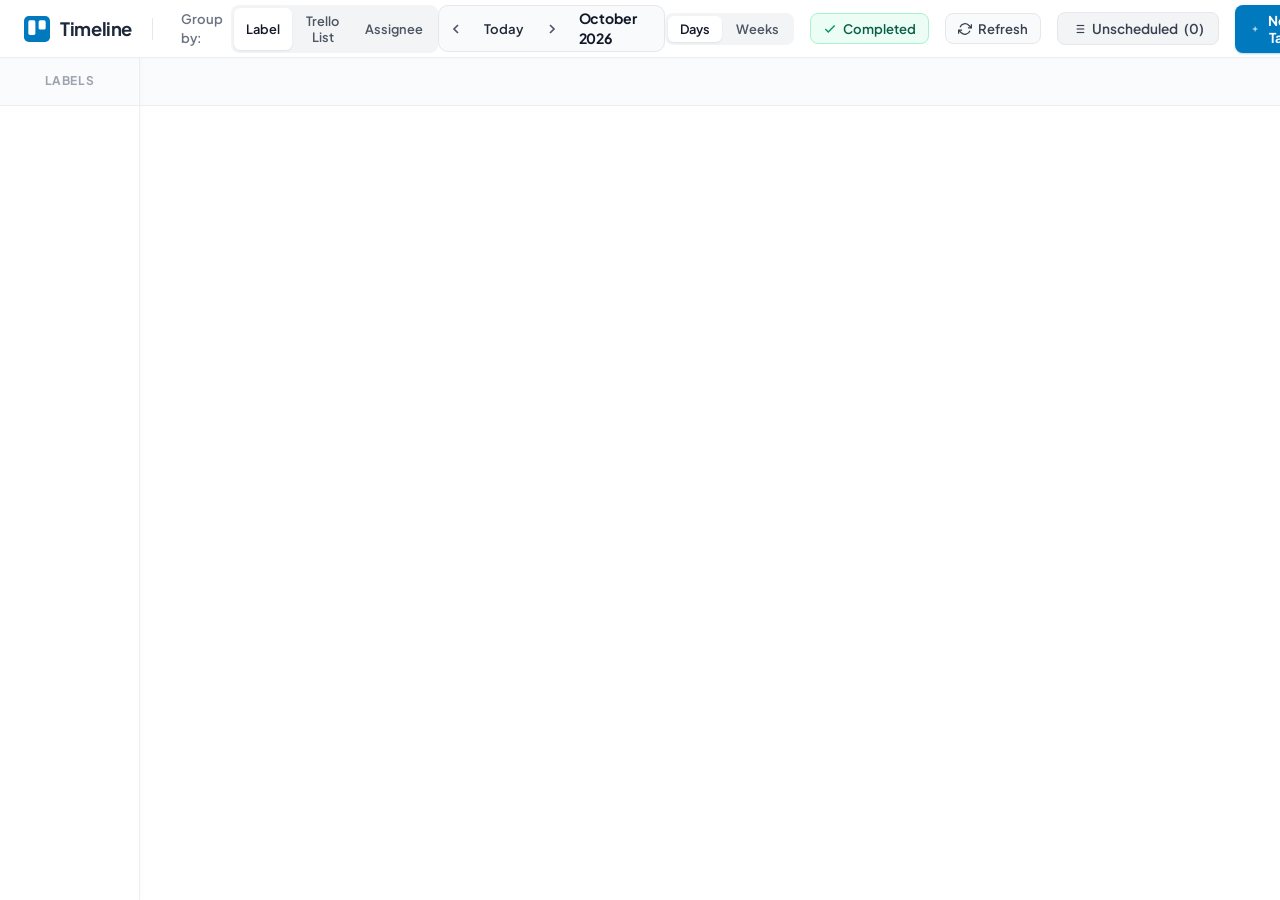
<file: index.html>
<!DOCTYPE html>
<html lang="en">
<head>
  <meta charset="UTF-8">
  <meta name="viewport" content="width=device-width, initial-scale=1.0">
  <meta name="robots" content="noindex, nofollow">
  <meta name="googlebot" content="noindex, nofollow">
  <meta http-equiv="Cache-Control" content="no-cache, no-store, must-revalidate">
  <meta http-equiv="Pragma" content="no-cache">
  <meta http-equiv="Expires" content="0">
  <title>Trello Timeline View</title>
  <link rel="icon" type="image/svg+xml" href="favicon.svg?v=2.1">
  <link rel="icon" type="image/png" sizes="32x32" href="favicon-32x32.png?v=2.1">
  <link rel="icon" type="image/png" sizes="16x16" href="favicon-16x16.png?v=2.1">
  <link rel="apple-touch-icon" sizes="180x180" href="apple-touch-icon.png?v=2.1">
  <link rel="shortcut icon" href="favicon.ico?v=2.1">
  <meta name="theme-color" content="#0079BF">
  <link rel="preconnect" href="https://fonts.googleapis.com">
  <link rel="preconnect" href="https://fonts.gstatic.com" crossorigin>
  <link href="https://fonts.googleapis.com/css2?family=Plus+Jakarta+Sans:wght@400;500;600;700;800&family=Inter:wght@400;500;600;700&display=swap" rel="stylesheet">
  <link rel="stylesheet" href="style.css?v=3.5">
</head>
<body>
  <div class="app-container">
    <!-- Top Navigation & Control Bar -->
    <header class="top-bar">
      <div class="top-left">
        <a href="./" class="brand" title="Trello Timeline">
          <svg class="trello-icon" viewBox="0 0 24 24" fill="currentColor">
            <rect width="24" height="24" rx="4.5" fill="#0079BF"/>
            <rect x="4" y="4" width="6.5" height="13.5" rx="1.5" fill="#FFFFFF"/>
            <rect x="13.5" y="4" width="6.5" height="8.5" rx="1.5" fill="#FFFFFF"/>
          </svg>
          <span class="brand-title">Timeline</span>
        </a>

        <div class="brand-divider"></div>

        <div class="group-toggle-wrap">
          <span class="control-label">Group by:</span>
          <div class="pill-group" id="groupByPills">
            <button class="pill-btn active" data-group="label">Label</button>
            <button class="pill-btn" data-group="list">Trello List</button>
            <button class="pill-btn" data-group="member">Assignee</button>
          </div>
        </div>
      </div>

      <div class="top-center">
        <div class="nav-date-controls">
          <button id="prevBtn" class="nav-btn" title="Previous period">
            <svg width="16" height="16" viewBox="0 0 24 24" fill="none" stroke="currentColor" stroke-width="2.5"><polyline points="15 18 9 12 15 6"></polyline></svg>
          </button>
          <button id="todayBtn" class="today-btn">Today</button>
          <button id="nextBtn" class="nav-btn" title="Next period">
            <svg width="16" height="16" viewBox="0 0 24 24" fill="none" stroke="currentColor" stroke-width="2.5"><polyline points="9 18 15 12 9 6"></polyline></svg>
          </button>
          <span id="currentDateRange" class="date-range-label">October 2026</span>
        </div>
      </div>

      <div class="top-right">
        <div class="zoom-controls">
          <button class="zoom-btn active" data-zoom="days">Days</button>
          <button class="zoom-btn" data-zoom="weeks">Weeks</button>
        </div>

        <button id="toggleCompletedBtn" class="toggle-completed-btn active" title="Completed tasks: VISIBLE (Click to hide)">
          <svg width="14" height="14" viewBox="0 0 24 24" fill="none" stroke="currentColor" stroke-width="2.5"><polyline points="20 6 9 17 4 12"></polyline></svg>
          <span class="btn-text">Completed</span>
        </button>

        <button id="refreshBtn" class="refresh-btn" title="Refresh timeline with latest changes & sync">
          <svg width="14" height="14" viewBox="0 0 24 24" fill="none" stroke="currentColor" stroke-width="2.2"><polyline points="23 4 23 10 17 10"></polyline><polyline points="1 20 1 14 7 14"></polyline><path d="M3.51 9a9 9 0 0 1 14.85-3.36L23 10M1 14l4.64 4.36A9 9 0 0 0 20.49 15"></path></svg>
          <span>Refresh</span>
        </button>

        <button id="toggleSidebarBtn" class="sidebar-toggle-btn" title="Toggle Labels Sidebar">
          <svg width="14" height="14" viewBox="0 0 24 24" fill="none" stroke="currentColor" stroke-width="2.2"><rect x="3" y="3" width="18" height="18" rx="2"/><line x1="9" y1="3" x2="9" y2="21"/></svg>
          <span class="btn-text">Labels</span>
        </button>

        <button id="openUnscheduledBtn" class="secondary-btn" title="View unscheduled tasks">
          <svg width="14" height="14" viewBox="0 0 24 24" fill="none" stroke="currentColor" stroke-width="2"><line x1="8" y1="6" x2="21" y2="6"></line><line x1="8" y1="12" x2="21" y2="12"></line><line x1="8" y1="18" x2="21" y2="18"></line><line x1="3" y1="6" x2="3.01" y2="6"></line><line x1="3" y1="12" x2="3.01" y2="12"></line><line x1="3" y1="18" x2="3.01" y2="18"></line></svg>
          <span class="btn-text-full">Unscheduled </span><span class="badge-count">(<span id="unscheduledCount">0</span>)</span>
        </button>

        <button id="addTaskBtn" class="primary-btn" title="Create a new task">
          <svg width="14" height="14" viewBox="0 0 24 24" fill="none" stroke="currentColor" stroke-width="2.5"><line x1="12" y1="5" x2="12" y2="19"></line><line x1="5" y1="12" x2="19" y2="12"></line></svg>
          <span class="btn-text-full">New Task</span><span class="btn-text-compact">Task</span>
        </button>

        <div class="sync-status" id="syncStatus" title="Trello API Connected">
          <span class="status-dot"></span>
          <span class="status-text">Connected</span>
        </div>
      </div>
    </header>

    <!-- Main Timeline Area -->
    <main class="timeline-wrapper" id="timelineWrapper">
      <!-- Left Column: Row Headers (Milestone, Lists / Members) -->
      <aside class="timeline-sidebar" id="timelineSidebar">
        <div class="sidebar-corner-cell">
          <span id="sidebarHeaderTitle">Labels</span>
        </div>
        <div class="sidebar-rows-container" id="sidebarRows">
          <!-- Dynamically populated rows -->
        </div>
      </aside>

      <!-- Right Area: Scrollable Timeline Grid -->
      <section class="timeline-grid-container" id="timelineScrollContainer">
        <!-- Date Header Row (Mon 5, Tue 6, Wed 7, Thu 8...) -->
        <div class="timeline-header-row" id="timelineHeaderRow">
          <!-- Dynamically rendered day column headers -->
        </div>

        <!-- The Canvas / SVG for Dependency Lines -->
        <svg class="dependency-svg-layer" id="dependencySvgLayer"></svg>

        <!-- Vertical "Today" Marker Line -->
        <div class="today-marker-line" id="todayMarkerLine"></div>

        <!-- Grid Body with Horizontal Rows and Vertical Day Columns -->
        <div class="timeline-grid-body" id="timelineGridBody">
          <!-- Dynamically rendered task rows and cells -->
        </div>
      </section>
    </main>

    <!-- Bottom Drawer: Unscheduled Trello Cards (Drag onto timeline) -->
    <div class="unscheduled-drawer" id="unscheduledDrawer">
      <div class="drawer-header">
        <div class="drawer-title">
          <svg width="16" height="16" viewBox="0 0 24 24" fill="none" stroke="currentColor" stroke-width="2"><circle cx="12" cy="12" r="10"></circle><polyline points="12 6 12 12 16 14"></polyline></svg>
          <h3>Unscheduled Cards</h3>
          <span class="drawer-subtitle">Cards without dates. Click any card to schedule for Today / This Week!</span>
        </div>
        <button id="closeDrawerBtn" class="close-btn">&times;</button>
      </div>
      <div class="drawer-cards-list" id="unscheduledCardsList">
        <!-- Cards loaded here -->
      </div>
    </div>

    <!-- Edit Task / Add Task Modal -->
    <div class="modal-overlay" id="taskModalOverlay">
      <div class="modal-content">
        <div class="modal-header">
          <h3 id="modalTitle">Edit Task Details</h3>
          <button id="closeModalBtn" class="close-btn">&times;</button>
        </div>
        <form id="taskForm" class="modal-form">
          <input type="hidden" id="editCardId">
          
          <div class="modal-body-layout" id="modalBodyLayout">
            <!-- Left Column: Task Details & Properties -->
            <div class="modal-body-left">
              <!-- Segmented Type Selector: Task vs Holiday / Leave -->
              <div class="entry-type-selector">
                <label class="entry-type-tab active" id="tabTypeTask">
                  <input type="radio" name="entryType" value="task" id="entryTypeTask" checked>
                  <span>📋 Task</span>
                </label>
                <label class="entry-type-tab" id="tabTypeHoliday">
                  <input type="radio" name="entryType" value="holiday" id="entryTypeHoliday">
                  <span>🌴 Public Holiday / Leave</span>
                </label>
              </div>

              <div class="form-group" id="taskNameGroup">
                <label for="taskName" id="taskNameLabel">Task Name</label>
                <input type="text" id="taskName" required placeholder="e.g. Website design">
              </div>

              <div class="form-group" id="taskDescGroup">
                <label for="taskDesc" id="taskDescLabel">Task Description</label>
                <textarea id="taskDesc" rows="3" placeholder="Add detailed notes, links, or description..."></textarea>
              </div>

              <div class="form-row">
                <div class="form-group">
                  <div class="label-with-action">
                    <label for="taskStartDate">Start Date <span class="date-format-tag">(DD-MM-YYYY)</span></label>
                    <button type="button" class="clear-field-link" id="clearStartDateBtn" title="Clear start date">Clear</button>
                  </div>
                  <input type="date" id="taskStartDate">
                </div>
                <div class="form-group">
                  <div class="label-with-action">
                    <label for="taskDueDate">Due Date <span class="date-format-tag">(DD-MM-YYYY)</span></label>
                    <button type="button" class="clear-field-link" id="clearDueDateBtn" title="Clear due date">Clear</button>
                  </div>
                  <input type="date" id="taskDueDate">
                </div>
              </div>

              <div class="form-row form-row-3" id="taskClassificationRow">
                <div class="form-group">
                  <label for="taskStatus" id="taskStatusLabel">Status</label>
                  <select id="taskStatus" class="select-dropdown">
                    <!-- Status lists populated here -->
                  </select>
                </div>
                <div class="form-group">
                  <label for="taskAssignee" id="taskRowLabel">Label</label>
                  <select id="taskAssignee" class="select-dropdown">
                    <!-- Labels populated here -->
                  </select>
                </div>
                <div class="form-group">
                  <label for="taskColor">Theme / Color</label>
                  <select id="taskColor" class="select-dropdown">
                    <option value="yellow">💛 Warm Yellow</option>
                    <option value="blue" selected>💙 Pastel Blue</option>
                    <option value="orange">🧡 Bright Orange</option>
                    <option value="purple">💜 Soft Purple</option>
                    <option value="green">💚 Mint Green</option>
                    <option value="sky">🩵 Sky Blue</option>
                    <option value="pink">🩷 Rose Pink</option>
                    <option value="lime">🍏 Fresh Lime</option>
                    <option value="milestone">🚩 Red (Milestone)</option>
                  </select>
                </div>
              </div>
            </div>

            <!-- Right Column: Checklist Section (Right side of popup) -->
            <div class="modal-body-right" id="modalChecklistSection">
              <div class="checklist-panel-header">
                <div class="checklist-panel-title">
                  <svg width="18" height="18" viewBox="0 0 24 24" fill="none" stroke="currentColor" stroke-width="2.2" stroke-linecap="round" stroke-linejoin="round">
                    <polyline points="9 11 12 14 22 4"></polyline>
                    <path d="M21 12v7a2 2 0 0 1-2 2H5a2 2 0 0 1-2-2V5a2 2 0 0 1 2-2h11"></path>
                  </svg>
                  <span id="checklistSectionHeading">Checklist</span>
                </div>
                <div class="checklist-counter-badge" id="checklistCounterBadge">0%</div>
              </div>

              <!-- Progress Bar -->
              <div class="checklist-progress-bar-container">
                <div class="checklist-progress-bar-fill" id="checklistProgressBarFill" style="width: 0%;"></div>
              </div>

              <!-- Checklist Items List -->
              <div class="checklist-items-list" id="checklistItemsList">
                <!-- Dynamically populated checklist items -->
              </div>

              <!-- Add Item Form -->
              <div class="checklist-add-form" id="checklistAddForm">
                <div class="checklist-add-input-row">
                  <input type="text" id="newCheckItemInput" placeholder="Add an item..." autocomplete="off">
                  <button type="button" id="addCheckItemBtn" class="checklist-add-btn">Add</button>
                </div>
              </div>
            </div>
          </div>

          <div class="modal-actions">
            <div class="modal-actions-left">
              <button type="button" id="completeTaskBtn" class="complete-btn" title="Mark card as completed on Trello and move to Task Completed (2026-2027)">
                <svg width="15" height="15" viewBox="0 0 24 24" fill="none" stroke="currentColor" stroke-width="2.5"><polyline points="20 6 9 17 4 12"></polyline></svg>
                <span>Task Completed</span>
              </button>
              <button type="button" id="unscheduleTaskBtn" class="unschedule-btn" title="Clear dates and remove task from timeline to Unscheduled drawer">
                <svg width="14" height="14" viewBox="0 0 24 24" fill="none" stroke="currentColor" stroke-width="2"><circle cx="12" cy="12" r="10"></circle><line x1="4.93" y1="4.93" x2="19.07" y2="19.07"></line></svg>
                <span>Unschedule</span>
              </button>
              <button type="button" id="archiveTaskBtn" class="archive-btn" title="Archive this card on Trello and remove from timeline">
                <svg width="14" height="14" viewBox="0 0 24 24" fill="none" stroke="currentColor" stroke-width="2"><polyline points="21 8 21 21 3 21 3 8"></polyline><rect x="1" y="3" width="22" height="5"></rect><line x1="10" y1="12" x2="14" y2="12"></line></svg>
                <span>Archive</span>
              </button>
              <button type="button" id="deleteHolidayBtn" class="archive-btn" style="display:none;" title="Delete this holiday from timeline and Trello">
                <svg width="14" height="14" viewBox="0 0 24 24" fill="none" stroke="currentColor" stroke-width="2"><polyline points="3 6 5 6 21 6"></polyline><path d="M19 6v14a2 2 0 0 1-2 2H7a2 2 0 0 1-2-2V6m3 0V4a2 2 0 0 1 2-2h4a2 2 0 0 1 2 2v2"></path></svg>
                <span>Delete Holiday</span>
              </button>
            </div>
            <div class="modal-actions-right">
              <button type="button" id="cancelModalBtn" class="secondary-btn">Cancel</button>
              <button type="submit" id="saveTaskBtn" class="primary-btn">Save & Sync to Trello</button>
            </div>
          </div>
        </form>
      </div>
    </div>
  </div>

  <script src="app.js?v=3.5"></script>
</body>
</html>
</file>
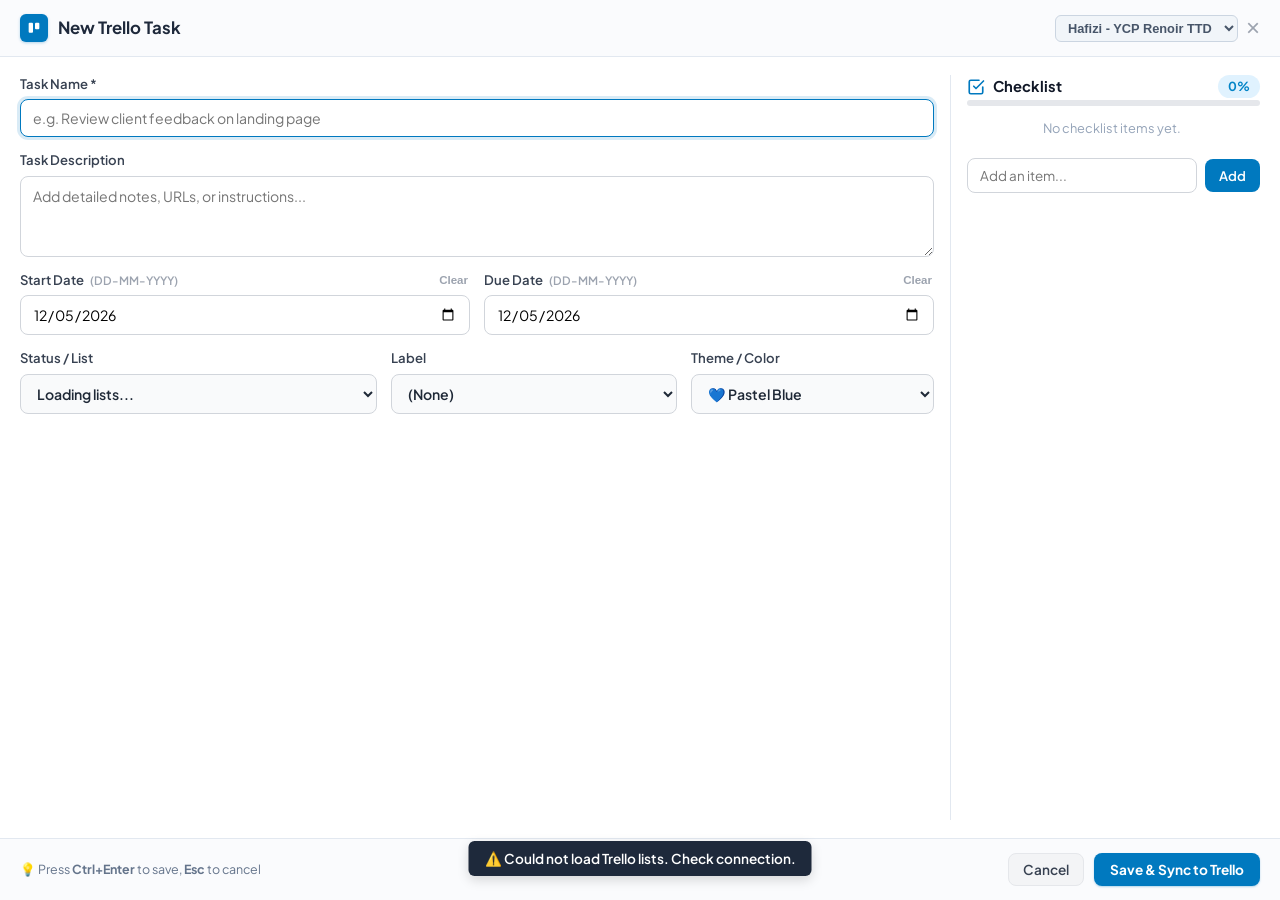
<file: quick_task.html>
<!DOCTYPE html>
<html lang="en">
<head>
  <meta charset="UTF-8">
  <meta name="viewport" content="width=device-width, initial-scale=1.0">
  <meta name="robots" content="noindex, nofollow">
  <meta name="googlebot" content="noindex, nofollow">
  <title>New Trello Task</title>
  <link rel="icon" type="image/svg+xml" href="favicon.svg?v=2.1">
  <link rel="preconnect" href="https://fonts.googleapis.com">
  <link rel="preconnect" href="https://fonts.gstatic.com" crossorigin>
  <link href="https://fonts.googleapis.com/css2?family=Plus+Jakarta+Sans:wght@400;500;600;700;800&family=Inter:wght@400;500;600;700&display=swap" rel="stylesheet">
  <link rel="stylesheet" href="style.css?v=3.1">
  <style>
    body {
      margin: 0;
      padding: 0;
      background: #F8FAFC;
      display: flex;
      flex-direction: column;
      height: 100vh;
      overflow: hidden;
      font-family: 'Plus Jakarta Sans', -apple-system, BlinkMacSystemFont, sans-serif;
    }

    .quick-popup-container {
      display: flex;
      flex-direction: column;
      height: 100%;
      background: #FFFFFF;
      box-sizing: border-box;
    }

    .quick-popup-header {
      padding: 14px 20px;
      border-bottom: 1px solid #E2E8F0;
      display: flex;
      align-items: center;
      justify-content: space-between;
      background: #FAFBFD;
      flex-shrink: 0;
    }

    .quick-popup-title-wrap {
      display: flex;
      align-items: center;
      gap: 10px;
    }

    .quick-popup-icon {
      width: 28px;
      height: 28px;
      background: #0079BF;
      border-radius: 6px;
      display: flex;
      align-items: center;
      justify-content: center;
      color: #FFFFFF;
      box-shadow: 0 1px 3px rgba(0, 121, 191, 0.3);
    }

    .quick-popup-title {
      font-size: 1.05rem;
      font-weight: 700;
      color: #1E293B;
      margin: 0;
    }

    .quick-board-select {
      font-size: 0.8rem;
      font-weight: 600;
      color: #475569;
      background: #F1F5F9;
      border: 1px solid #CBD5E1;
      border-radius: 6px;
      padding: 4px 8px;
      cursor: pointer;
      outline: none;
    }

    .quick-popup-body {
      flex: 1;
      overflow-y: auto;
      padding: 18px 20px;
      display: grid;
      grid-template-columns: 1fr 310px;
      gap: 16px;
      box-sizing: border-box;
    }

    .quick-left-col {
      display: flex;
      flex-direction: column;
      gap: 14px;
      min-width: 0;
    }

    .quick-right-col {
      display: flex;
      flex-direction: column;
      border-left: 1px solid #E2E8F0;
      padding-left: 16px;
      min-width: 0;
    }

    .quick-popup-footer {
      padding: 14px 20px;
      border-top: 1px solid #E2E8F0;
      background: #FAFBFD;
      display: flex;
      align-items: center;
      justify-content: space-between;
      flex-shrink: 0;
    }

    .quick-footer-hint {
      font-size: 0.78rem;
      color: #64748B;
      display: flex;
      align-items: center;
      gap: 6px;
    }

    .toast-msg {
      position: fixed;
      bottom: 24px;
      left: 50%;
      transform: translateX(-50%);
      background: #1E293B;
      color: #FFFFFF;
      padding: 8px 16px;
      border-radius: 6px;
      font-size: 0.85rem;
      font-weight: 600;
      display: none;
      z-index: 100;
      box-shadow: 0 4px 12px rgba(0, 0, 0, 0.15);
    }
  </style>
</head>
<body>
  <div class="quick-popup-container">
    <!-- Header -->
    <header class="quick-popup-header">
      <div class="quick-popup-title-wrap">
        <div class="quick-popup-icon">
          <svg width="16" height="16" viewBox="0 0 24 24" fill="currentColor">
            <rect width="24" height="24" rx="4" fill="#0079BF"/>
            <rect x="4" y="4" width="6.5" height="15" rx="1.5" fill="#FFFFFF"/>
            <rect x="13.5" y="4" width="6.5" height="10" rx="1.5" fill="#FFFFFF"/>
          </svg>
        </div>
        <h2 class="quick-popup-title">New Trello Task</h2>
      </div>

      <div style="display:flex; align-items:center; gap:8px;">
        <select id="boardSelect" class="quick-board-select" title="Target Trello Board">
          <option value="628595a5a6a64558821ec0dd" selected>Hafizi - YCP Renoir TTD</option>
        </select>
        <button id="closeBtn" class="close-btn" title="Close (Esc)">&times;</button>
      </div>
    </header>

    <!-- Form Content -->
    <form id="quickTaskForm" class="quick-popup-body">
      <!-- Left Column: Task Details -->
      <div class="quick-left-col">
        <div class="form-group">
          <label for="taskName">Task Name *</label>
          <input type="text" id="taskName" required placeholder="e.g. Review client feedback on landing page" autocomplete="off" autofocus>
        </div>

        <div class="form-group">
          <label for="taskDesc">Task Description</label>
          <textarea id="taskDesc" rows="3" placeholder="Add detailed notes, URLs, or instructions..."></textarea>
        </div>

        <div class="form-row">
          <div class="form-group">
            <div class="label-with-action">
              <label for="taskStartDate">Start Date <span class="date-format-tag">(DD-MM-YYYY)</span></label>
              <button type="button" class="clear-field-link" id="clearStartDateBtn">Clear</button>
            </div>
            <input type="date" id="taskStartDate">
          </div>
          <div class="form-group">
            <div class="label-with-action">
              <label for="taskDueDate">Due Date <span class="date-format-tag">(DD-MM-YYYY)</span></label>
              <button type="button" class="clear-field-link" id="clearDueDateBtn">Clear</button>
            </div>
            <input type="date" id="taskDueDate">
          </div>
        </div>

        <div class="form-row form-row-3">
          <div class="form-group">
            <label for="taskStatus">Status / List</label>
            <select id="taskStatus" class="select-dropdown">
              <option value="">Loading lists...</option>
            </select>
          </div>
          <div class="form-group">
            <label for="taskLabel">Label</label>
            <select id="taskLabel" class="select-dropdown">
              <option value="">(None)</option>
            </select>
          </div>
          <div class="form-group">
            <label for="taskColor">Theme / Color</label>
            <select id="taskColor" class="select-dropdown">
              <option value="yellow">💛 Warm Yellow</option>
              <option value="blue" selected>💙 Pastel Blue</option>
              <option value="orange">🧡 Bright Orange</option>
              <option value="purple">💜 Soft Purple</option>
              <option value="green">💚 Mint Green</option>
              <option value="sky">🩵 Sky Blue</option>
              <option value="pink">🩷 Rose Pink</option>
              <option value="lime">🍏 Fresh Lime</option>
              <option value="milestone">🚩 Milestone (Red)</option>
            </select>
          </div>
        </div>
      </div>

      <!-- Right Column: Checklist Section -->
      <div class="quick-right-col" id="checklistSection">
        <div class="checklist-panel-header">
          <div class="checklist-panel-title">
            <svg width="18" height="18" viewBox="0 0 24 24" fill="none" stroke="currentColor" stroke-width="2.2" stroke-linecap="round" stroke-linejoin="round">
              <polyline points="9 11 12 14 22 4"></polyline>
              <path d="M21 12v7a2 2 0 0 1-2 2H5a2 2 0 0 1-2-2V5a2 2 0 0 1 2-2h11"></path>
            </svg>
            <span>Checklist</span>
          </div>
          <div class="checklist-counter-badge" id="checklistCounterBadge">0%</div>
        </div>

        <!-- Progress Bar -->
        <div class="checklist-progress-bar-container">
          <div class="checklist-progress-bar-fill" id="checklistProgressBarFill" style="width: 0%;"></div>
        </div>

        <!-- Checklist Items List -->
        <div class="checklist-items-list" id="checklistItemsList" style="max-height: 250px; overflow-y: auto;">
          <!-- Dynamically populated checklist items -->
        </div>

        <!-- Add Item Form -->
        <div class="checklist-add-form" style="margin-top: 10px;">
          <div class="checklist-add-input-row">
            <input type="text" id="newCheckItemInput" placeholder="Add an item..." autocomplete="off">
            <button type="button" id="addCheckItemBtn" class="checklist-add-btn">Add</button>
          </div>
        </div>
      </div>
    </form>

    <!-- Footer Actions -->
    <footer class="quick-popup-footer">
      <div class="quick-footer-hint">
        <span>💡 Press <strong>Ctrl+Enter</strong> to save, <strong>Esc</strong> to cancel</span>
      </div>
      <div style="display:flex; gap:10px;">
        <button type="button" id="cancelBtn" class="secondary-btn">Cancel</button>
        <button type="button" id="saveBtn" class="primary-btn">Save & Sync to Trello</button>
      </div>
    </footer>
  </div>

  <div id="toastMsg" class="toast-msg"></div>

  <script>
    const API_KEY = "dbbc85674e84318b89cb9355c2b7f4d7";
    const TOKEN = "ATTA9fb2ac93bd4613434ec9ac642c4312aa108679da01dd61376eb277184388290d4F7EB0AC";
    const DEFAULT_BOARD_ID = "628595a5a6a64558821ec0dd";

    let currentBoardId = DEFAULT_BOARD_ID;
    let boardLists = [];
    let boardLabels = [];
    let checklistItems = [];

    // Helper Date Formatter (YYYY-MM-DD for input[type="date"])
    function formatInputDate(d) {
      const year = d.getFullYear();
      const month = String(d.getMonth() + 1).padStart(2, "0");
      const day = String(d.getDate()).padStart(2, "0");
      return `${year}-${month}-${day}`;
    }

    function showToast(text, duration = 2500) {
      const t = document.getElementById("toastMsg");
      t.textContent = text;
      t.style.display = "block";
      setTimeout(() => { t.style.display = "none"; }, duration);
    }

    // Parse URL params for pre-filled data
    function parseInitialData() {
      const params = new URLSearchParams(window.location.search);
      const rawData = params.get("data");
      let title = params.get("title") || "";
      let desc = params.get("desc") || "";

      if (rawData) {
        try {
          const parsed = JSON.parse(rawData);
          if (parsed.title) title = parsed.title;
          if (parsed.desc) desc = parsed.desc;
        } catch (e) {
          title = rawData;
        }
      }

      const taskNameInput = document.getElementById("taskName");
      const taskDescInput = document.getElementById("taskDesc");

      if (title) taskNameInput.value = title;
      if (desc) taskDescInput.value = desc;

      const today = new Date();
      document.getElementById("taskStartDate").value = formatInputDate(today);
      document.getElementById("taskDueDate").value = formatInputDate(today);

      setTimeout(() => {
        taskNameInput.focus();
        if (taskNameInput.value) {
          taskNameInput.setSelectionRange(taskNameInput.value.length, taskNameInput.value.length);
        }
      }, 100);

      // Double safety fallback: If title was empty from URL, check clipboard
      if (!title) {
        try {
          if (navigator.clipboard && navigator.clipboard.readText) {
            navigator.clipboard.readText().then(clipText => {
              if (clipText && clipText.trim() && !taskNameInput.value) {
                const lines = clipText.trim().split("\n").map(l => l.trim()).filter(Boolean);
                if (lines.length === 1) {
                  taskNameInput.value = lines[0];
                } else if (lines.length > 1) {
                  taskNameInput.value = lines[0];
                  if (!taskDescInput.value) {
                    taskDescInput.value = lines.slice(1).join("\n");
                  }
                }
                taskNameInput.setSelectionRange(taskNameInput.value.length, taskNameInput.value.length);
              }
            }).catch(() => {});
          }
        } catch (e) {}
      }
    }

    // Load Board Lists & Labels from Trello API
    async function loadBoardMetadata(boardId) {
      try {
        const [listsRes, labelsRes] = await Promise.all([
          fetch(`https://api.trello.com/1/boards/${boardId}/lists?key=${API_KEY}&token=${TOKEN}`),
          fetch(`https://api.trello.com/1/boards/${boardId}/labels?key=${API_KEY}&token=${TOKEN}`)
        ]);

        boardLists = await listsRes.json();
        boardLabels = await labelsRes.json();

        // Populate Status / List dropdown
        const statusSelect = document.getElementById("taskStatus");
        statusSelect.innerHTML = "";
        
        let incomingOptionIndex = 0;
        boardLists.forEach((l, idx) => {
          const opt = document.createElement("option");
          opt.value = l.id;
          opt.textContent = l.name;
          if (l.name.toLowerCase().includes("incoming")) {
            incomingOptionIndex = idx;
          }
          statusSelect.appendChild(opt);
        });

        if (boardLists.length > 0) {
          statusSelect.selectedIndex = incomingOptionIndex;
        }

        // Populate Label dropdown
        const labelSelect = document.getElementById("taskLabel");
        labelSelect.innerHTML = `<option value="">(None)</option>`;
        boardLabels.forEach(lbl => {
          if (lbl.name) {
            const opt = document.createElement("option");
            opt.value = lbl.id;
            opt.textContent = `${lbl.name} (${lbl.color || 'gray'})`;
            labelSelect.appendChild(opt);
          }
        });
      } catch (err) {
        console.error("Failed to load Trello board metadata:", err);
        showToast("⚠️ Could not load Trello lists. Check connection.");
      }
    }

    // Checklist Rendering
    function renderChecklist() {
      const listEl = document.getElementById("checklistItemsList");
      const badgeEl = document.getElementById("checklistCounterBadge");
      const fillEl = document.getElementById("checklistProgressBarFill");

      listEl.innerHTML = "";

      const total = checklistItems.length;
      const completed = checklistItems.filter(i => i.isDone).length;
      const percent = total > 0 ? Math.round((completed / total) * 100) : 0;

      badgeEl.textContent = `${percent}%`;
      fillEl.style.width = `${percent}%`;
      if (percent === 100 && total > 0) {
        fillEl.classList.add("is-all-done");
      } else {
        fillEl.classList.remove("is-all-done");
      }

      if (total === 0) {
        listEl.innerHTML = `<div style="color:#94A3B8; font-size:0.8rem; padding:10px 0; text-align:center;">No checklist items yet.</div>`;
        return;
      }

      checklistItems.forEach((item, index) => {
        const itemRow = document.createElement("div");
        itemRow.className = `checklist-item ${item.isDone ? 'is-done' : ''}`;
        itemRow.innerHTML = `
          <input type="checkbox" class="checklist-item-checkbox" ${item.isDone ? 'checked' : ''} data-index="${index}">
          <span class="checklist-item-name">${item.name}</span>
          <button type="button" class="checklist-item-delete-btn" data-index="${index}" title="Delete item">
            <svg width="13" height="13" viewBox="0 0 24 24" fill="none" stroke="currentColor" stroke-width="2"><polyline points="3 6 5 6 21 6"></polyline><path d="M19 6v14a2 2 0 0 1-2 2H7a2 2 0 0 1-2-2V6m3 0V4a2 2 0 0 1 2-2h4a2 2 0 0 1 2 2v2"></path></svg>
          </button>
        `;
        listEl.appendChild(itemRow);
      });
    }

    function addCheckItem() {
      const input = document.getElementById("newCheckItemInput");
      const val = input.value.trim();
      if (!val) return;
      checklistItems.push({ name: val, isDone: false });
      input.value = "";
      renderChecklist();
      input.focus();
    }

    // Save & Sync Card to Trello
    async function handleSaveTask() {
      const name = document.getElementById("taskName").value.trim();
      if (!name) {
        showToast("⚠️ Please enter a task name");
        document.getElementById("taskName").focus();
        return;
      }

      const desc = document.getElementById("taskDesc").value.trim();
      const listId = document.getElementById("taskStatus").value;
      const labelId = document.getElementById("taskLabel").value;
      const startDate = document.getElementById("taskStartDate").value;
      const dueDate = document.getElementById("taskDueDate").value;

      const saveBtn = document.getElementById("saveBtn");
      saveBtn.disabled = true;
      saveBtn.textContent = "Saving to Trello...";

      try {
        const params = new URLSearchParams({
          key: API_KEY,
          token: TOKEN,
          idList: listId,
          name: name,
          pos: "top"
        });

        if (desc) params.append("desc", desc);
        if (dueDate) params.append("due", new Date(dueDate + "T18:00:00").toISOString());
        if (startDate) params.append("start", new Date(startDate + "T09:00:00").toISOString());
        if (labelId) params.append("idLabels", labelId);

        const cardRes = await fetch(`https://api.trello.com/1/cards?${params.toString()}`, {
          method: "POST"
        });

        if (!cardRes.ok) {
          throw new Error(`Trello API error: ${cardRes.status}`);
        }

        const createdCard = await cardRes.json();

        // If checklist items exist, create checklist
        if (checklistItems.length > 0) {
          saveBtn.textContent = "Adding checklist...";
          const clRes = await fetch(`https://api.trello.com/1/cards/${createdCard.id}/checklists?name=Checklist&key=${API_KEY}&token=${TOKEN}`, {
            method: "POST"
          });
          if (clRes.ok) {
            const clData = await clRes.json();
            for (const item of checklistItems) {
              await fetch(`https://api.trello.com/1/checklists/${clData.id}/checkItems?name=${encodeURIComponent(item.name)}&checked=${item.isDone}&key=${API_KEY}&token=${TOKEN}`, {
                method: "POST"
              });
            }
          }
        }

        saveBtn.style.background = "#10B981";
        saveBtn.textContent = "✅ Saved to Trello!";
        showToast("📌 Card added successfully to Trello!");

        setTimeout(() => {
          window.close();
        }, 650);

      } catch (err) {
        console.error("Error creating Trello card:", err);
        saveBtn.disabled = false;
        saveBtn.style.background = "";
        saveBtn.textContent = "Save & Sync to Trello";
        showToast(`❌ Error: ${err.message}`);
      }
    }

    // Event Bindings
    document.addEventListener("DOMContentLoaded", () => {
      parseInitialData();
      loadBoardMetadata(currentBoardId);
      renderChecklist();

      document.getElementById("clearStartDateBtn").addEventListener("click", () => {
        document.getElementById("taskStartDate").value = "";
      });
      document.getElementById("clearDueDateBtn").addEventListener("click", () => {
        document.getElementById("taskDueDate").value = "";
      });

      document.getElementById("addCheckItemBtn").addEventListener("click", addCheckItem);
      document.getElementById("newCheckItemInput").addEventListener("keydown", (e) => {
        if (e.key === "Enter") {
          e.preventDefault();
          addCheckItem();
        }
      });

      document.getElementById("checklistItemsList").addEventListener("click", (e) => {
        const checkbox = e.target.closest(".checklist-item-checkbox");
        if (checkbox) {
          const idx = parseInt(checkbox.dataset.index, 10);
          checklistItems[idx].isDone = checkbox.checked;
          renderChecklist();
          return;
        }

        const delBtn = e.target.closest(".checklist-item-delete-btn");
        if (delBtn) {
          const idx = parseInt(delBtn.dataset.index, 10);
          checklistItems.splice(idx, 1);
          renderChecklist();
        }
      });

      document.getElementById("saveBtn").addEventListener("click", handleSaveTask);
      document.getElementById("cancelBtn").addEventListener("click", () => window.close());
      document.getElementById("closeBtn").addEventListener("click", () => window.close());

      // Global keyboard shortcuts: Esc to close, Ctrl+Enter or Enter in title to save
      window.addEventListener("keydown", (e) => {
        if (e.key === "Escape") {
          window.close();
        } else if ((e.ctrlKey || e.metaKey) && e.key === "Enter") {
          e.preventDefault();
          handleSaveTask();
        }
      });
    });
  </script>
</body>
</html>
</file>
<file: style.css>
/* ==========================================================================
   Trello Timeline View - Ultra Premium Design System
   Matches Asana / Trello Premium Timeline View with Pixel Parity
   ========================================================================== */

:root {
  --font-family: 'Plus Jakarta Sans', 'Inter', -apple-system, BlinkMacSystemFont, 'Segoe UI', Roboto, sans-serif;
  
  /* Primary & Slate Tokens */
  --bg-primary: #FFFFFF;
  --bg-secondary: #F9FAFB;
  --bg-sidebar: #FFFFFF;
  --border-color: #ECEEF1;
  --border-light: #F3F4F6;
  --text-main: #1F2937;
  --text-muted: #6B7280;
  --text-light: #9CA3AF;
  
  /* Brand Blue */
  --brand-blue: #0079BF;
  --brand-blue-hover: #026AA7;
  --today-blue: #0284C7;
  
  /* Task Pill Color System (Matches Screenshot Exactly) */
  --pill-yellow-bg: #FEEFAD;
  --pill-yellow-text: #855806;
  --pill-yellow-border: #FCE588;
  
  --pill-blue-bg: #BAE0F7;
  --pill-blue-text: #134E75;
  --pill-blue-border: #A4D3F3;
  
  --pill-purple-bg: #E1D7F5;
  --pill-purple-text: #533296;
  --pill-purple-border: #D1C3EE;
  
  --pill-green-bg: #BCEDB8;
  --pill-green-text: #266221;
  --pill-green-border: #A8E5A1;
  
  --pill-milestone-bg: #FDE8E8;
  --pill-milestone-text: #B91C1C;
  --pill-milestone-border: #F87171;
  
  /* Layout Dimensions */
  --sidebar-width: 140px;
  --col-day-width: 140px;
  --header-height: 58px;
  --row-height: 84px;
  --today-line-color: #EF4444;
}

* {
  box-sizing: border-box;
  margin: 0;
  padding: 0;
}

body {
  font-family: var(--font-family);
  background-color: var(--bg-primary);
  color: var(--text-main);
  line-height: 1.4;
  overflow: hidden;
  height: 100vh;
  width: 100vw;
  -webkit-font-smoothing: antialiased;
}

.app-container {
  display: flex;
  flex-direction: column;
  height: 100vh;
  width: 100vw;
  background-color: #FFFFFF;
}

/* ==========================================================================
   Top Navigation Bar
   ========================================================================== */
.top-bar {
  display: flex;
  align-items: center;
  justify-content: space-between;
  height: var(--header-height);
  padding: 0 24px;
  border-bottom: 1px solid var(--border-color);
  background: #FFFFFF;
  z-index: 40;
  box-shadow: 0 1px 3px rgba(0, 0, 0, 0.02);
}

.top-left, .top-center, .top-right {
  display: flex;
  align-items: center;
  gap: 16px;
}

.brand {
  display: flex;
  align-items: center;
  gap: 10px;
  font-weight: 800;
  font-size: 1.15rem;
  color: #111827;
  letter-spacing: -0.02em;
  text-decoration: none;
  cursor: pointer;
  transition: opacity 0.15s ease, transform 0.15s ease;
  user-select: none;
}

.brand:hover {
  opacity: 0.85;
}

.brand:active {
  transform: scale(0.98);
}

.trello-icon {
  width: 26px;
  height: 26px;
}

.brand-title {
  font-weight: 700;
  color: #1E293B;
}

.brand-divider {
  width: 1px;
  height: 22px;
  background-color: #E2E8F0;
  margin: 0 4px;
}

.toggle-completed-btn {
  display: inline-flex;
  align-items: center;
  gap: 6px;
  padding: 6px 12px;
  font-size: 0.82rem;
  font-weight: 600;
  font-family: inherit;
  color: #4B5563;
  background-color: #F9FAFB;
  border: 1px solid #E5E7EB;
  border-radius: 8px;
  cursor: pointer;
  transition: all 0.15s ease;
  user-select: none;
  white-space: nowrap;
}

.toggle-completed-btn:hover {
  background-color: #F3F4F6;
  border-color: #D1D5DB;
  color: #111827;
}

.toggle-completed-btn.active {
  background-color: #ECFDF5;
  border-color: #A7F3D0;
  color: #065F46;
}

.toggle-completed-btn.active svg {
  stroke: #059669;
}

.refresh-btn {
  display: inline-flex;
  align-items: center;
  gap: 6px;
  padding: 6px 12px;
  font-size: 0.82rem;
  font-weight: 600;
  font-family: inherit;
  color: #374151;
  background-color: #F9FAFB;
  border: 1px solid #E5E7EB;
  border-radius: 8px;
  cursor: pointer;
  transition: all 0.15s ease;
  white-space: nowrap;
}

.refresh-btn:hover {
  background-color: #F3F4F6;
  border-color: #D1D5DB;
  color: #111827;
}

.refresh-btn:active {
  background-color: #E5E7EB;
}

.refresh-btn.spinning svg {
  animation: spin 0.8s linear infinite;
}

@keyframes spin {
  0% { transform: rotate(0deg); }
  100% { transform: rotate(360deg); }
}

.board-selector-wrap label {
  font-size: 0.82rem;
  font-weight: 600;
  color: var(--text-muted);
}

.select-dropdown {
  padding: 6px 14px;
  font-size: 0.85rem;
  font-weight: 600;
  font-family: inherit;
  color: #1F2937;
  background-color: #F9FAFB;
  border: 1px solid #E5E7EB;
  border-radius: 8px;
  outline: none;
  cursor: pointer;
  transition: all 0.2s ease;
}

.select-dropdown:hover {
  background-color: #F3F4F6;
  border-color: #D1D5DB;
}

.select-dropdown:focus {
  border-color: var(--brand-blue);
  box-shadow: 0 0 0 3px rgba(0, 121, 191, 0.15);
}

.group-toggle-wrap {
  display: flex;
  align-items: center;
  gap: 8px;
  margin-left: 8px;
}

.control-label {
  font-size: 0.82rem;
  font-weight: 600;
  color: var(--text-muted);
}

.pill-group {
  display: flex;
  background-color: #F3F4F6;
  padding: 3px;
  border-radius: 8px;
  gap: 2px;
}

.pill-btn {
  border: none;
  background: transparent;
  padding: 5px 12px;
  border-radius: 6px;
  font-size: 0.8rem;
  font-weight: 600;
  font-family: inherit;
  color: #4B5563;
  cursor: pointer;
  transition: all 0.15s ease;
}

.pill-btn.active {
  background-color: #FFFFFF;
  color: #111827;
  box-shadow: 0 1px 2px rgba(0, 0, 0, 0.08);
}

/* Date Navigator */
.nav-date-controls {
  display: flex;
  align-items: center;
  gap: 8px;
  background-color: #F9FAFB;
  padding: 3px 6px;
  border-radius: 10px;
  border: 1px solid #E5E7EB;
}

.nav-btn {
  background: transparent;
  border: none;
  width: 28px;
  height: 28px;
  display: flex;
  align-items: center;
  justify-content: center;
  border-radius: 6px;
  cursor: pointer;
  color: #4B5563;
  transition: all 0.15s ease;
}

.nav-btn:hover {
  background-color: #E5E7EB;
  color: #111827;
}

.today-btn {
  background: transparent;
  border: none;
  padding: 4px 10px;
  border-radius: 6px;
  font-size: 0.82rem;
  font-weight: 600;
  font-family: inherit;
  color: #1F2937;
  cursor: pointer;
  transition: all 0.15s ease;
}

.today-btn:hover {
  background-color: #E5E7EB;
}

.date-range-label {
  font-size: 0.88rem;
  font-weight: 700;
  color: #111827;
  padding: 0 8px;
  letter-spacing: -0.01em;
}

/* Zoom & Action Buttons */
.zoom-controls {
  display: flex;
  background-color: #F3F4F6;
  padding: 3px;
  border-radius: 8px;
  gap: 2px;
}

.zoom-btn {
  border: none;
  background: transparent;
  padding: 5px 12px;
  border-radius: 6px;
  font-size: 0.8rem;
  font-weight: 600;
  font-family: inherit;
  color: #4B5563;
  cursor: pointer;
  transition: all 0.15s ease;
}

.zoom-btn.active {
  background-color: #FFFFFF;
  color: #111827;
  box-shadow: 0 1px 2px rgba(0, 0, 0, 0.08);
}

.primary-btn {
  display: flex;
  align-items: center;
  gap: 6px;
  padding: 7px 16px;
  font-size: 0.85rem;
  font-weight: 700;
  font-family: inherit;
  color: #FFFFFF;
  background-color: var(--brand-blue);
  border: none;
  border-radius: 8px;
  cursor: pointer;
  transition: all 0.15s ease;
  box-shadow: 0 1px 2px rgba(0, 121, 191, 0.3);
}

.primary-btn:hover {
  background-color: var(--brand-blue-hover);
  transform: translateY(-1px);
}

.secondary-btn {
  display: flex;
  align-items: center;
  gap: 6px;
  padding: 7px 14px;
  font-size: 0.85rem;
  font-weight: 600;
  font-family: inherit;
  color: #374151;
  background-color: #F3F4F6;
  border: 1px solid #E5E7EB;
  border-radius: 8px;
  cursor: pointer;
  transition: all 0.15s ease;
}

.secondary-btn:hover {
  background-color: #E5E7EB;
}

.sync-status {
  display: flex;
  align-items: center;
  gap: 6px;
  padding: 5px 10px;
  background-color: #ECFDF5;
  border: 1px solid #A7F3D0;
  border-radius: 20px;
  font-size: 0.75rem;
  font-weight: 700;
  color: #065F46;
}

.status-dot {
  width: 7px;
  height: 7px;
  border-radius: 50%;
  background-color: #10B981;
  box-shadow: 0 0 0 2px rgba(16, 185, 129, 0.2);
}

/* ==========================================================================
   Main Timeline Wrapper
   ========================================================================== */
.timeline-wrapper {
  display: flex;
  flex: 1;
  height: auto;
  min-height: 0;
  width: 100vw;
  overflow: hidden;
  position: relative;
  background-color: #FFFFFF;
}

/* Left Sidebar (Milestone & People Columns) */
.timeline-sidebar {
  width: var(--sidebar-width);
  min-width: var(--sidebar-width);
  max-width: var(--sidebar-width);
  border-right: 1px solid var(--border-color);
  background-color: var(--bg-sidebar);
  display: flex;
  flex-direction: column;
  z-index: 30;
  box-shadow: 2px 0 6px rgba(0, 0, 0, 0.02);
}

.sidebar-corner-cell {
  height: 48px;
  border-bottom: 1px solid var(--border-color);
  display: flex;
  align-items: center;
  justify-content: center;
  font-size: 0.75rem;
  font-weight: 700;
  text-transform: uppercase;
  letter-spacing: 0.05em;
  color: var(--text-light);
  background-color: #FAFBFD;
}

.sidebar-rows-container {
  display: flex;
  flex-direction: column;
  overflow-y: hidden; /* Synced with main grid */
}

/* Sidebar Row Cell (Matches screenshot exact layout: Avatar + Name) */
.sidebar-row-cell {
  min-height: 76px;
  border-bottom: 1px solid var(--border-color);
  display: flex;
  flex-direction: column;
  align-items: center;
  justify-content: center;
  gap: 4px;
  padding: 6px 8px;
  background-color: #FFFFFF;
  transition: background-color 0.15s ease, height 0.2s ease;
  box-sizing: border-box;
  overflow: hidden;
}

.sidebar-row-cell:hover {
  background-color: #F9FAFB;
}

.sidebar-avatar {
  width: 38px;
  height: 38px;
  border-radius: 50%;
  object-fit: cover;
  box-shadow: 0 1px 3px rgba(0, 0, 0, 0.1);
  border: 1.5px solid #FFFFFF;
}

.sidebar-avatar-placeholder {
  width: 38px;
  height: 38px;
  border-radius: 50%;
  display: flex;
  align-items: center;
  justify-content: center;
  font-weight: 700;
  font-size: 0.85rem;
  color: #FFFFFF;
  box-shadow: 0 1px 3px rgba(0, 0, 0, 0.1);
}

.sidebar-label-tag {
  display: flex;
  align-items: center;
  justify-content: center;
  width: 28px;
  height: 28px;
  border-radius: 7px;
  box-shadow: 0 1px 3px rgba(0, 0, 0, 0.08);
  margin-bottom: 0px;
  flex-shrink: 0;
}

.sidebar-label-tag svg {
  width: 15px;
  height: 15px;
  color: #FFFFFF;
}

.sidebar-row-cell.is-label-row .sidebar-name {
  font-size: 0.8rem;
  font-weight: 700;
  color: #1F2937;
  text-align: center;
  line-height: 1.25;
  white-space: normal;
  display: -webkit-box;
  -webkit-line-clamp: 2;
  -webkit-box-orient: vertical;
  overflow: hidden;
  max-width: 100%;
  word-break: break-word;
}

.sidebar-name {
  font-size: 0.8rem;
  font-weight: 600;
  color: #374151;
  text-align: center;
  line-height: 1.25;
  white-space: normal;
  display: -webkit-box;
  -webkit-line-clamp: 2;
  -webkit-box-orient: vertical;
  overflow: hidden;
  max-width: 100%;
  word-break: break-word;
}

/* Milestone Cell (Top row in screenshot) */
.sidebar-row-cell.is-milestone-row .milestone-icon-wrap {
  width: 38px;
  height: 38px;
  border-radius: 50%;
  background-color: #F3F4F6;
  border: 1px solid #E5E7EB;
  display: flex;
  align-items: center;
  justify-content: center;
  color: #6B7280;
}

/* ==========================================================================
   Right Area: Scrollable Grid
   ========================================================================== */
.timeline-grid-container {
  flex: 1;
  overflow: auto;
  position: relative;
  background-color: #FFFFFF;
}

/* Sleek Modern Scrollbars for Timeline */
.timeline-grid-container::-webkit-scrollbar {
  width: 8px;
  height: 8px;
}

.timeline-grid-container::-webkit-scrollbar-track {
  background: #F8FAFC;
}

.timeline-grid-container::-webkit-scrollbar-thumb {
  background: #CBD5E1;
  border-radius: 4px;
}

.timeline-grid-container::-webkit-scrollbar-thumb:hover {
  background: #94A3B8;
}

/* Header Row (Day 9, Day 10, Day 11...) */
.timeline-header-row {
  display: flex;
  height: 48px;
  border-bottom: 1px solid var(--border-color);
  background-color: #FAFBFD;
  position: sticky;
  top: 0;
  z-index: 20;
}

.timeline-day-header {
  width: var(--col-day-width);
  min-width: var(--col-day-width);
  border-right: 1px solid var(--border-color);
  display: flex;
  align-items: center;
  justify-content: center;
  gap: 6px;
  font-size: 0.84rem;
  font-weight: 600;
  color: #6B7280;
  user-select: none;
  cursor: pointer;
  transition: background-color 0.15s ease;
}

.timeline-day-header:hover {
  background-color: #F1F4F9;
}

/* Highlighted current/active day badge (Wed 11 in screenshot) */
.timeline-day-header.is-today {
  color: #0284C7;
  font-weight: 700;
}

/* Weekend Day Header Box (Saturday & Sunday) */
.timeline-day-header.is-weekend {
  background-color: #EDEFF2;
  color: #64748B;
}

.timeline-day-header.is-weekend .day-badge-pill {
  color: #64748B;
}

.timeline-day-header.is-weekend.is-today {
  color: #0284C7;
}

/* Holiday Day Header Box */
.timeline-day-header.is-holiday {
  background-color: #EDEFF2;
  color: #1E293B;
}

.timeline-day-header.is-holiday .holiday-icon-indicator {
  font-size: 0.85rem;
  line-height: 1;
  margin-left: 2px;
}

.day-badge-pill {
  width: 24px;
  height: 24px;
  border-radius: 50%;
  display: flex;
  align-items: center;
  justify-content: center;
  font-size: 0.82rem;
  font-weight: 700;
}

.timeline-day-header.is-today .day-badge-pill,
.timeline-day-header.is-weekend.is-today .day-badge-pill {
  background-color: #0284C7;
  color: #FFFFFF;
  box-shadow: 0 1px 3px rgba(2, 132, 199, 0.4);
}

/* Vertical "Today" Time Marker Line */
.today-marker-line {
  position: absolute;
  top: 48px;
  bottom: 0;
  min-height: calc(100% - 48px);
  width: 2px;
  background-color: var(--today-line-color);
  z-index: 15;
  pointer-events: none;
  transition: left 0.3s cubic-bezier(0.16, 1, 0.3, 1);
}

.today-marker-line::before {
  content: '';
  position: absolute;
  top: -2px;
  left: 50%;
  transform: translateX(-50%);
  width: 7px;
  height: 7px;
  border-radius: 50%;
  background-color: var(--today-line-color);
  box-shadow: 0 0 0 2px rgba(239, 68, 68, 0.25);
}

/* SVG Dependency Overlay */
.dependency-svg-layer {
  position: absolute;
  top: 48px;
  left: 0;
  width: 100%;
  height: calc(100% - 48px);
  pointer-events: none;
  z-index: 12;
}

.dependency-curve {
  fill: none;
  stroke: #D1D5DB;
  stroke-width: 2.2;
  stroke-linecap: round;
  transition: stroke 0.2s ease;
}

.dependency-curve:hover {
  stroke: #6B7280;
  stroke-width: 3;
}

/* Grid Body Rows */
.timeline-grid-body {
  position: relative;
  display: flex;
  flex-direction: column;
}

.timeline-grid-row {
  min-height: 56px;
  border-bottom: 1px solid var(--border-color);
  position: relative;
  display: flex;
  transition: height 0.2s ease;
  box-sizing: border-box;
}

/* Background Day Columns */
.grid-col-cell {
  width: var(--col-day-width);
  min-width: var(--col-day-width);
  height: 100%;
  border-right: 1px solid var(--border-color);
  background-color: #FFFFFF;
  transition: background-color 0.15s ease;
  cursor: pointer;
}

.grid-col-cell:hover {
  background-color: #FAFAFC;
}

.grid-col-cell.is-today-col {
  background-color: #F0F9FF20;
}

/* Weekend Grid Column (Saturday & Sunday) */
.grid-col-cell.is-weekend-col {
  background-color: #F4F5F7;
}

.grid-col-cell.is-weekend-col:hover {
  background-color: #EBEDF0;
}

.grid-col-cell.is-weekend-col.is-today-col {
  background-color: #E0F2FE80;
}

/* Holiday Grid Column (Same light grey as weekend) */
.grid-col-cell.is-holiday-col {
  background-color: #F4F5F7;
}

.grid-col-cell.is-holiday-col:hover {
  background-color: #EBEDF0;
}

.grid-col-cell.is-holiday-col.is-today-col {
  background-color: #E0F2FE80;
}

/* ==========================================================================
   Task Bars / Pills (Exact Screenshot Recreation)
   ========================================================================== */
.task-pill {
  position: absolute;
  height: 32px;
  border-radius: 6px;
  display: flex;
  align-items: center;
  padding: 0 2px;
  font-size: 0.84rem;
  font-weight: 600;
  cursor: grab;
  user-select: none;
  z-index: 10;
  transition: box-shadow 0.15s ease, transform 0.15s ease;
  white-space: nowrap;
  box-shadow: 0 1px 2px rgba(0, 0, 0, 0.04);
}

.task-pill:hover {
  box-shadow: 0 4px 8px rgba(0, 0, 0, 0.08);
  transform: translateY(-1px);
  z-index: 18;
}

.task-pill.is-dragging {
  cursor: grabbing !important;
  opacity: 0.92;
  box-shadow: 0 8px 20px rgba(0, 0, 0, 0.16) !important;
  transform: scale(1.02);
  z-index: 50 !important;
  transition: none !important;
}

body.is-dragging-task {
  user-select: none !important;
  -webkit-user-select: none !important;
  cursor: grabbing !important;
}

.task-pill-inner {
  display: flex;
  align-items: center;
  gap: 6px;
  flex: 1;
  overflow: hidden;
  text-overflow: ellipsis;
  white-space: nowrap;
  padding: 0 8px;
  pointer-events: none;
}

.task-pill-title {
  overflow: hidden;
  text-overflow: ellipsis;
  white-space: nowrap;
}

/* Resize Handles (Left and Right edges) */
.task-resize-handle {
  position: absolute;
  top: 0;
  bottom: 0;
  width: 12px;
  cursor: ew-resize;
  z-index: 8;
  display: flex;
  align-items: center;
  justify-content: center;
  opacity: 0;
  transition: opacity 0.15s ease, background-color 0.15s ease;
}

.task-pill:hover .task-resize-handle {
  opacity: 1;
}

.task-resize-handle.resize-left {
  left: 0;
  border-top-left-radius: 6px;
  border-bottom-left-radius: 6px;
}

.task-resize-handle.resize-right {
  right: 0;
  border-top-right-radius: 6px;
  border-bottom-right-radius: 6px;
}

.task-resize-handle:hover {
  background-color: rgba(0, 0, 0, 0.08);
}

.task-resize-handle::after {
  content: '';
  width: 3px;
  height: 12px;
  border-radius: 2px;
  background-color: currentColor;
  opacity: 0.45;
}

.task-resize-handle:hover::after {
  opacity: 0.95;
  height: 15px;
}

/* Drag & Resize Live Tooltip */
.task-drag-tooltip {
  position: fixed;
  z-index: 9999;
  background: #111827;
  color: #FFFFFF;
  font-size: 0.78rem;
  line-height: 1.4;
  padding: 6px 12px;
  border-radius: 8px;
  box-shadow: 0 10px 25px -5px rgba(0, 0, 0, 0.35), 0 8px 10px -6px rgba(0, 0, 0, 0.2);
  pointer-events: none;
  white-space: nowrap;
  transform: translate(-50%, -100%);
  display: none;
  border: 1px solid rgba(255, 255, 255, 0.15);
  backdrop-filter: blur(4px);
}

/* Task Pill Colors */
.task-pill.color-yellow {
  background-color: var(--pill-yellow-bg);
  color: var(--pill-yellow-text);
  border: 1px solid var(--pill-yellow-border);
}

.task-pill.color-blue {
  background-color: var(--pill-blue-bg);
  color: var(--pill-blue-text);
  border: 1px solid var(--pill-blue-border);
}

.task-pill.color-purple {
  background-color: var(--pill-purple-bg);
  color: var(--pill-purple-text);
  border: 1px solid var(--pill-purple-border);
}

.task-pill.color-green {
  background-color: var(--pill-green-bg);
  color: var(--pill-green-text);
  border: 1px solid var(--pill-green-border);
}

.task-pill.color-orange {
  background-color: #FED7AA;
  color: #9A3412;
  border: 1px solid #FDBA74;
}

.task-pill.color-pink {
  background-color: #FCE7F3;
  color: #9D174D;
  border: 1px solid #FBCFE8;
}

.task-pill.color-sky {
  background-color: #E0F2FE;
  color: #0369A1;
  border: 1px solid #BAE6FD;
}

.task-pill.color-lime {
  background-color: #ECFCCB;
  color: #3F6212;
  border: 1px solid #D9F99D;
}

.task-pill.color-red {
  background-color: #FEE2E2;
  color: #991B1B;
  border: 1px solid #FCA5A5;
}

.task-pill.color-gray {
  background-color: #F3F4F6;
  color: #374151;
  border: 1px solid #E5E7EB;
}

/* Milestone Box (e.g. Product Demo on Friday) */
.task-pill.color-milestone {
  background-color: var(--pill-milestone-bg);
  color: var(--pill-milestone-text);
  border: 1px solid var(--pill-milestone-border);
  border-radius: 6px;
  height: 38px;
  font-weight: 600;
  font-size: 0.8rem;
  line-height: 1.2;
}

/* Checkmark badge inside task (like 'Mobile app prototype' in screenshot) */
.task-pill-icon {
  margin-right: 6px;
  display: inline-flex;
  align-items: center;
  justify-content: center;
}

.task-check-circle {
  width: 15px;
  height: 15px;
  min-width: 15px;
  min-height: 15px;
  max-width: 15px;
  max-height: 15px;
  aspect-ratio: 1 / 1;
  flex: 0 0 15px;
  flex-shrink: 0;
  border-radius: 50%;
  background-color: #16A34A;
  color: #FFFFFF;
  display: inline-flex;
  align-items: center;
  justify-content: center;
  font-size: 9px;
  font-weight: 700;
  line-height: 1;
  box-sizing: border-box;
  margin-right: 2px;
}

.task-check-circle svg {
  width: 8.5px;
  height: 8.5px;
  display: block;
  stroke: #FFFFFF;
  stroke-width: 2.2;
}

/* Automatic State-based Color Overrides */
/* 1. Mint Green: Checklist is 100% completed */
.task-pill.is-completed,
.task-pill.color-green {
  background-color: var(--pill-green-bg) !important;
  color: var(--pill-green-text) !important;
  border: 1px solid var(--pill-green-border) !important;
}

.task-pill.is-completed:hover,
.task-pill.color-green:hover {
  background-color: #AEE6A9 !important;
  border-color: #97D990 !important;
}

.task-pill.is-completed .task-check-circle,
.task-pill.color-green .task-check-circle {
  background-color: #16A34A;
  color: #FFFFFF;
}

/* 2. Red: Task is overdue (due date < today and not 100% completed) */
.task-pill.is-overdue {
  background-color: #FEE2E2 !important;
  color: #991B1B !important;
  border: 1px solid #FCA5A5 !important;
}

.task-pill.is-overdue:hover {
  background-color: #FED4D4 !important;
  border-color: #F87171 !important;
}

.task-pill.is-overdue .task-pill-checklist-badge {
  color: #991B1B;
}

.task-overdue-icon {
  font-size: 11px;
  display: inline-flex;
  align-items: center;
  justify-content: center;
  margin-right: 3px;
  line-height: 1;
  flex-shrink: 0;
}

/* Stacking Sub-Tracks inside a single row */
.task-pill.track-0 {
  top: 8px;
}

.task-pill.track-1 {
  top: 44px;
}

/* ==========================================================================
   Bottom Drawer: Unscheduled Cards
   ========================================================================== */
.unscheduled-drawer {
  position: absolute;
  bottom: 0;
  left: 0;
  right: 0;
  max-height: 240px;
  background-color: #FFFFFF;
  border-top: 1px solid var(--border-color);
  box-shadow: 0 -4px 16px rgba(0, 0, 0, 0.08);
  z-index: 50;
  display: none;
  flex-direction: column;
  transition: transform 0.25s ease;
}

.unscheduled-drawer.open {
  display: flex;
}

.drawer-header {
  display: flex;
  align-items: center;
  justify-content: space-between;
  padding: 12px 24px;
  border-bottom: 1px solid var(--border-light);
  background-color: #FAFBFD;
}

.drawer-title {
  display: flex;
  align-items: center;
  gap: 10px;
}

.drawer-title h3 {
  font-size: 0.95rem;
  font-weight: 700;
}

.drawer-subtitle {
  font-size: 0.8rem;
  color: var(--text-muted);
}

.drawer-cards-list {
  display: flex;
  gap: 12px;
  padding: 16px 24px;
  overflow-x: auto;
}

.unscheduled-card-item {
  background-color: #FFFFFF;
  border: 1px solid #E5E7EB;
  border-radius: 8px;
  padding: 10px 14px;
  min-width: 200px;
  max-width: 240px;
  box-shadow: 0 1px 3px rgba(0, 0, 0, 0.03);
  cursor: pointer;
  transition: all 0.15s ease;
}

.unscheduled-card-item:hover {
  border-color: var(--brand-blue);
  box-shadow: 0 3px 8px rgba(0, 121, 191, 0.15);
  transform: translateY(-2px);
}

.unscheduled-card-title {
  font-size: 0.85rem;
  font-weight: 600;
  color: #1F2937;
  margin-bottom: 4px;
  overflow: hidden;
  text-overflow: ellipsis;
  white-space: nowrap;
}

.unscheduled-card-list {
  font-size: 0.75rem;
  color: #6B7280;
  display: inline-block;
  background-color: #F3F4F6;
  padding: 2px 6px;
  border-radius: 4px;
}

/* ==========================================================================
   Edit Card Modal Dialog
   ========================================================================== */
.modal-overlay {
  position: fixed;
  inset: 0;
  background-color: rgba(17, 24, 39, 0.4);
  backdrop-filter: blur(2px);
  display: none;
  align-items: center;
  justify-content: center;
  z-index: 100;
}

.modal-overlay.open {
  display: flex;
}

.modal-content {
  background-color: #FFFFFF;
  border-radius: 16px;
  width: 96%;
  max-width: 1040px;
  max-height: 94vh;
  display: flex;
  flex-direction: column;
  box-shadow: 0 25px 35px -5px rgba(0, 0, 0, 0.12), 0 12px 16px -5px rgba(0, 0, 0, 0.05);
  overflow: hidden;
  border: 1px solid #E5E7EB;
  animation: modalPop 0.18s cubic-bezier(0.16, 1, 0.3, 1);
}

@keyframes modalPop {
  0% { opacity: 0; transform: scale(0.96); }
  100% { opacity: 1; transform: scale(1); }
}

.modal-header {
  display: flex;
  align-items: center;
  justify-content: space-between;
  padding: 20px 28px;
  border-bottom: 1px solid #E5E7EB;
  background-color: #FAFBFD;
}

.modal-header h3 {
  font-size: 1.05rem;
  font-weight: 700;
  color: #111827;
}

.close-btn {
  background: transparent;
  border: none;
  font-size: 1.5rem;
  line-height: 1;
  color: #9CA3AF;
  cursor: pointer;
}

.close-btn:hover {
  color: #4B5563;
}

.modal-form {
  padding: 24px 28px;
  display: flex;
  flex-direction: column;
  gap: 18px;
  overflow-y: auto;
}

/* Two-Column Modal Body Layout */
.modal-body-layout {
  display: grid;
  grid-template-columns: 1.18fr 0.82fr;
  gap: 24px;
  align-items: start;
}

.modal-body-layout.holiday-mode {
  grid-template-columns: 1fr;
}

.modal-body-left {
  display: flex;
  flex-direction: column;
  gap: 16px;
}

.modal-body-right {
  display: flex;
  flex-direction: column;
  gap: 12px;
  background-color: #FAFBFD;
  border: 1px solid #E5E7EB;
  border-radius: 12px;
  padding: 16px 18px;
}

@media (max-width: 860px) {
  .modal-body-layout {
    grid-template-columns: 1fr;
    gap: 18px;
  }
}

/* Checklist Section Styling */
.checklist-panel-header {
  display: flex;
  align-items: center;
  justify-content: space-between;
  gap: 10px;
}

.checklist-panel-title {
  display: flex;
  align-items: center;
  gap: 8px;
  font-size: 0.92rem;
  font-weight: 700;
  color: #111827;
}

.checklist-panel-title svg {
  color: #0079BF;
}

.checklist-counter-badge {
  font-size: 0.78rem;
  font-weight: 700;
  padding: 3px 10px;
  border-radius: 12px;
  background-color: #E0F2FE;
  color: #0284C7;
  transition: all 0.2s ease;
}

.checklist-counter-badge.is-all-done {
  background-color: #DCFCE7;
  color: #15803D;
}

.checklist-progress-bar-container {
  width: 100%;
  height: 6px;
  background-color: #E5E7EB;
  border-radius: 6px;
  overflow: hidden;
  margin: 2px 0 4px 0;
}

.checklist-progress-bar-fill {
  height: 100%;
  width: 0%;
  background-color: #0079BF;
  border-radius: 6px;
  transition: width 0.25s cubic-bezier(0.16, 1, 0.3, 1), background-color 0.25s ease;
}

.checklist-progress-bar-fill.is-all-done {
  background-color: #10B981;
}

.checklist-items-list {
  display: flex;
  flex-direction: column;
  gap: 8px;
  max-height: 250px;
  overflow-y: auto;
  padding-right: 4px;
}

.checklist-empty-hint {
  font-size: 0.82rem;
  color: #9CA3AF;
  padding: 14px 10px;
  text-align: center;
  border: 1px dashed #E5E7EB;
  border-radius: 8px;
  background-color: #FFFFFF;
}

.checklist-item {
  display: flex;
  align-items: center;
  gap: 10px;
  padding: 8px 12px;
  background-color: #FFFFFF;
  border: 1px solid #E5E7EB;
  border-radius: 8px;
  transition: all 0.15s ease;
}

.checklist-item:hover {
  border-color: #CBD5E1;
  box-shadow: 0 1px 3px rgba(0, 0, 0, 0.04);
}

.checklist-item.is-checked {
  background-color: #F8FAFC;
}

.checklist-item-checkbox {
  width: 17px;
  height: 17px;
  cursor: pointer;
  accent-color: #0079BF;
  flex-shrink: 0;
}

.checklist-item-text {
  flex: 1;
  font-size: 0.85rem;
  color: #1F2937;
  word-break: break-word;
  line-height: 1.4;
  user-select: text;
}

.checklist-item.is-checked .checklist-item-text {
  text-decoration: line-through;
  color: #9CA3AF;
}

.checklist-item-delete {
  background: transparent;
  border: none;
  color: #9CA3AF;
  font-size: 1.15rem;
  line-height: 1;
  cursor: pointer;
  padding: 2px 4px;
  border-radius: 4px;
  opacity: 0.5;
  transition: all 0.15s ease;
  flex-shrink: 0;
}

.checklist-item-delete:hover {
  opacity: 1;
  color: #EF4444;
  background-color: #FEE2E2;
}

.checklist-add-form {
  margin-top: 6px;
}

.checklist-add-input-row {
  display: flex;
  gap: 8px;
  align-items: center;
}

.checklist-add-input-row input {
  flex: 1;
  padding: 8px 12px;
  border: 1px solid #D1D5DB;
  border-radius: 8px;
  font-size: 0.84rem;
  outline: none;
  font-family: inherit;
  transition: all 0.15s ease;
}

.checklist-add-input-row input:focus {
  border-color: #0079BF;
  box-shadow: 0 0 0 3px rgba(0, 121, 191, 0.15);
}

.checklist-add-btn {
  background-color: #0079BF;
  color: #FFFFFF;
  border: none;
  border-radius: 8px;
  padding: 8px 14px;
  font-size: 0.82rem;
  font-weight: 600;
  cursor: pointer;
  transition: all 0.15s ease;
  white-space: nowrap;
  font-family: inherit;
}

.checklist-add-btn:hover {
  background-color: #026aa7;
}

/* Timeline Pill Checklist Prefix Badge */
.task-pill-checklist-badge {
  font-weight: 700;
  opacity: 0.95;
  margin-right: 4px;
  letter-spacing: -0.2px;
  flex-shrink: 0;
  display: inline-block;
}

/* Segmented Entry Type Selector (Task vs Holiday / Leave) */
.entry-type-selector {
  display: flex;
  background-color: #F3F4F6;
  padding: 4px;
  border-radius: 9px;
  gap: 6px;
  border: 1px solid #E5E7EB;
}

.entry-type-tab {
  flex: 1;
  display: flex;
  align-items: center;
  justify-content: center;
  gap: 6px;
  padding: 8px 12px;
  border-radius: 7px;
  font-size: 0.85rem;
  font-weight: 600;
  color: #6B7280;
  cursor: pointer;
  transition: all 0.15s ease;
  user-select: none;
}

.entry-type-tab input[type="radio"] {
  display: none;
}

.entry-type-tab:hover {
  color: #1F2937;
}

.entry-type-tab.active,
.entry-type-tab:has(input:checked) {
  background-color: #FFFFFF;
  color: #0079BF;
  box-shadow: 0 1px 3px rgba(0, 0, 0, 0.08);
}

.date-format-tag {
  font-size: 0.72rem;
  font-weight: 600;
  color: #9CA3AF;
  margin-left: 4px;
}

.form-group {
  display: flex;
  flex-direction: column;
  gap: 6px;
}

.form-group label {
  font-size: 0.82rem;
  font-weight: 600;
  color: #374151;
}

.form-group input, .form-group select, .form-group textarea {
  padding: 9px 12px;
  border: 1px solid #D1D5DB;
  border-radius: 8px;
  font-size: 0.88rem;
  font-family: inherit;
  outline: none;
  transition: all 0.15s ease;
}

.form-group textarea {
  resize: vertical;
  min-height: 72px;
  max-height: 180px;
  line-height: 1.45;
}

.form-group input:focus, .form-group select:focus, .form-group textarea:focus {
  border-color: var(--brand-blue);
  box-shadow: 0 0 0 3px rgba(0, 121, 191, 0.15);
}

.form-row {
  display: grid;
  grid-template-columns: 1fr 1fr;
  gap: 14px;
}

.form-row.form-row-3 {
  grid-template-columns: 1.25fr 1fr 0.85fr;
  gap: 14px;
}

@media (max-width: 768px) {
  .form-row,
  .form-row.form-row-3 {
    grid-template-columns: 1fr;
    gap: 12px;
  }
}

.modal-actions {
  display: flex;
  align-items: center;
  justify-content: space-between;
  gap: 16px;
  margin-top: 10px;
  padding-top: 20px;
  border-top: 1px solid #E5E7EB;
}

.modal-actions-left,
.modal-actions-right {
  display: flex;
  align-items: center;
  gap: 10px;
}

/* Enforce uniform height, vertical alignment, and zero text-wrapping on all modal buttons */
.modal-actions button {
  height: 38px;
  min-height: 38px;
  max-height: 38px;
  line-height: 1;
  white-space: nowrap;
  font-family: inherit;
  font-size: 0.84rem;
  font-weight: 600;
  border-radius: 8px;
  box-sizing: border-box;
  display: inline-flex;
  align-items: center;
  justify-content: center;
  cursor: pointer;
  transition: all 0.15s ease;
  vertical-align: middle;
}

.modal-actions button svg {
  flex-shrink: 0;
  display: block;
}

.modal-actions button span {
  display: inline-block;
  white-space: nowrap;
  line-height: 1;
}

.complete-btn {
  background-color: #ECFDF5;
  border: 1px solid #A7F3D0;
  color: #059669;
  padding: 0 16px;
  gap: 7px;
}

.complete-btn:hover {
  background-color: #D1FAE5;
  border-color: #6EE7B7;
  color: #047857;
  box-shadow: 0 1px 2px rgba(16, 185, 129, 0.15);
}

.unschedule-btn {
  background-color: #FFFBEB;
  border: 1px solid #FDE68A;
  color: #D97706;
  padding: 0 14px;
  gap: 7px;
}

.unschedule-btn:hover {
  background-color: #FEF3C7;
  border-color: #FCD34D;
  color: #B45309;
}

.archive-btn {
  background-color: #FEF2F2;
  border: 1px solid #FECACA;
  color: #DC2626;
  padding: 0 14px;
  gap: 6px;
}

.archive-btn:hover {
  background-color: #FEE2E2;
  border-color: #FCA5A5;
  color: #B91C1C;
  box-shadow: 0 1px 2px rgba(220, 38, 38, 0.15);
}

.modal-actions-right .secondary-btn {
  background-color: #F3F4F6;
  border: 1px solid #E5E7EB;
  color: #374151;
  padding: 0 18px;
}

.modal-actions-right .secondary-btn:hover {
  background-color: #E5E7EB;
  color: #111827;
}

.modal-actions-right .primary-btn {
  background-color: var(--brand-blue);
  border: 1px solid var(--brand-blue);
  color: #FFFFFF;
  padding: 0 20px;
  font-weight: 700;
  gap: 6px;
  box-shadow: 0 1px 2px rgba(0, 121, 191, 0.25);
}

.modal-actions-right .primary-btn:hover {
  background-color: var(--brand-blue-hover);
  border-color: var(--brand-blue-hover);
  transform: translateY(-1px);
  box-shadow: 0 2px 4px rgba(0, 121, 191, 0.35);
}

.label-with-action {
  display: flex;
  align-items: center;
  justify-content: space-between;
}

.clear-field-link {
  background: transparent;
  border: none;
  font-size: 0.72rem;
  font-weight: 600;
  color: #9CA3AF;
  cursor: pointer;
  padding: 0 2px;
  transition: color 0.15s ease;
}

.clear-field-link:hover {
  color: #EF4444;
  text-decoration: underline;
}

.danger-btn {
  background: transparent;
  border: 1px solid #FCA5A5;
  color: #DC2626;
  padding: 7px 14px;
  border-radius: 8px;
  font-size: 0.85rem;
  font-weight: 600;
  cursor: pointer;
  transition: all 0.15s ease;
}

.danger-btn:hover {
  background-color: #FEE2E2;
}

/* Double-click Navigation & Focus States */
.sidebar-row-cell {
  cursor: pointer;
  user-select: none;
  position: relative;
}

.sidebar-row-cell:hover {
  background-color: #F8FAFC;
}

.sidebar-row-cell.row-nav-flash {
  background-color: #E0F2FE !important;
  transition: background-color 0.15s ease;
}

/* Pulsing highlight for focused task pill */
@keyframes taskPillPulse {
  0% {
    box-shadow: 0 0 0 0 rgba(0, 121, 191, 0.7);
    transform: scale(1);
  }
  50% {
    box-shadow: 0 0 0 8px rgba(0, 121, 191, 0);
    transform: scale(1.05);
  }
  100% {
    box-shadow: 0 0 0 0 rgba(0, 121, 191, 0);
    transform: scale(1);
  }
}

.task-pill.is-nav-focused {
  animation: taskPillPulse 0.75s ease-in-out 3;
  outline: 2.5px solid #0079BF;
  outline-offset: 1px;
  z-index: 50 !important;
}

/* Sleek Floating Navigation Toast */
.timeline-nav-toast {
  position: fixed;
  bottom: 24px;
  left: 50%;
  transform: translateX(-50%) translateY(24px);
  background: rgba(17, 24, 39, 0.92);
  backdrop-filter: blur(8px);
  color: #FFFFFF;
  padding: 8px 18px;
  border-radius: 9999px;
  font-size: 0.82rem;
  font-weight: 600;
  box-shadow: 0 10px 25px -5px rgba(0, 0, 0, 0.3);
  display: flex;
  align-items: center;
  gap: 8px;
  z-index: 9999;
  opacity: 0;
  pointer-events: none;
  transition: opacity 0.25s cubic-bezier(0.16, 1, 0.3, 1), transform 0.25s cubic-bezier(0.16, 1, 0.3, 1);
}

.timeline-nav-toast.show {
  opacity: 1;
  transform: translateX(-50%) translateY(0);
}

.timeline-nav-toast-dot {
  width: 8px;
  height: 8px;
  border-radius: 50%;
  background-color: #38BDF8;
  box-shadow: 0 0 8px #38BDF8;
}


/* ==========================================================================
   Comprehensive Responsive Architecture (Mobile, Tablet, Desktop)
   ========================================================================== */

/* Button Text Visibility Defaults (Desktop) */
.btn-text-full {
  display: inline;
}
.btn-text-compact {
  display: none;
}

/* Sidebar Toggle Button (Hidden on Desktop) */
.sidebar-toggle-btn {
  display: none;
  align-items: center;
  justify-content: center;
  gap: 6px;
  height: 32px;
  padding: 0 10px;
  background-color: #F8FAFC;
  border: 1px solid #E2E8F0;
  border-radius: 8px;
  color: #475569;
  font-size: 0.8rem;
  font-weight: 600;
  cursor: pointer;
  transition: all 0.15s ease;
  user-select: none;
  white-space: nowrap;
}
.sidebar-toggle-btn:hover {
  background-color: #F1F5F9;
  color: #0F172A;
  border-color: #CBD5E1;
}
.sidebar-toggle-btn.active {
  background-color: #E0F2FE;
  color: #0284C7;
  border-color: #BAE6FD;
}
.sidebar-toggle-btn svg {
  flex-shrink: 0;
}

/* Smooth Sidebar Transitions & Responsive Collapse */
.timeline-sidebar {
  transition: width 0.22s cubic-bezier(0.16, 1, 0.3, 1),
              min-width 0.22s cubic-bezier(0.16, 1, 0.3, 1),
              max-width 0.22s cubic-bezier(0.16, 1, 0.3, 1),
              opacity 0.18s ease;
}
.timeline-sidebar.collapsed-mobile {
  width: 0 !important;
  min-width: 0 !important;
  max-width: 0 !important;
  border-right: none !important;
  opacity: 0 !important;
  pointer-events: none !important;
  overflow: hidden !important;
}

/* Inertial Touch-Scrolling Engine */
.timeline-grid-container {
  -webkit-overflow-scrolling: touch;
  touch-action: pan-x pan-y;
  overscroll-behavior-x: contain;
  
}
.sidebar-rows-container {
  -webkit-overflow-scrolling: touch;
}

/* ==========================================================================
   Tablet Breakpoint (769px - 1024px) - e.g. iPad, iPad Air, Surface Pro
   ========================================================================== */
@media (max-width: 1024px) {
  :root {
    --sidebar-width: 110px;
    --col-day-width: 115px;
  }
  .top-bar {
    height: auto;
    min-height: 56px;
    padding: 8px 14px;
    display: flex;
    flex-wrap: wrap;
    align-items: center;
    justify-content: space-between;
    row-gap: 8px;
    column-gap: 10px;
  }
  .top-left {
    display: flex;
    align-items: center;
    gap: 10px;
    flex-shrink: 0;
  }
  .brand-divider {
    display: none;
  }
  .control-label {
    display: none;
  }
  .pill-btn {
    padding: 4px 10px;
    font-size: 0.78rem;
  }
  .top-right {
    display: flex;
    align-items: center;
    gap: 6px;
    margin-left: auto;
  }
  .sidebar-toggle-btn {
    display: inline-flex;
  }
  .sidebar-toggle-btn .btn-text,
  .refresh-btn span,
  .toggle-completed-btn .btn-text,
  .sync-status .status-text {
    display: none;
  }
  .refresh-btn,
  .toggle-completed-btn,
  .sidebar-toggle-btn {
    padding: 0 9px;
    height: 32px;
  }
  .sync-status {
    padding: 0 6px;
    min-width: 24px;
    height: 32px;
    justify-content: center;
  }
  .secondary-btn {
    padding: 0 10px;
    height: 32px;
    font-size: 0.78rem;
  }
  .primary-btn {
    padding: 0 12px;
    height: 32px;
    font-size: 0.8rem;
  }
  .top-center {
    order: 3;
    width: 100%;
    display: flex;
    justify-content: center;
    padding-top: 6px;
    border-top: 1px solid #F1F5F9;
  }
  .sidebar-corner-cell {
    font-size: 0.72rem;
  }
  .sidebar-row-cell {
    padding: 5px;
  }
  .sidebar-avatar,
  .sidebar-avatar-placeholder {
    width: 32px;
    height: 32px;
    font-size: 0.8rem;
  }
  .sidebar-name {
    font-size: 0.75rem;
  }
}

/* ==========================================================================
   Mobile Breakpoint (<= 768px) - e.g. iPhone 14/15, Pixel, Galaxy
   ========================================================================== */
@media (max-width: 768px) {
  :root {
    --sidebar-width: 86px;
    --col-day-width: 96px;
    --row-height: 74px;
  }

  /* Compact button text toggle */
  .btn-text-full {
    display: none;
  }
  .btn-text-compact {
    display: inline;
  }

  .top-bar {
    height: auto;
    padding: 8px 10px;
    display: flex;
    flex-direction: column;
    align-items: stretch;
    gap: 8px;
    box-shadow: 0 1px 3px rgba(0, 0, 0, 0.04);
  }

  /* Row 1: Brand (left) & Group by Toggle Pills (right) */
  .top-left {
    display: flex;
    align-items: center;
    justify-content: space-between;
    width: 100%;
    gap: 6px;
  }
  .brand {
    font-size: 1.05rem;
    gap: 7px;
    flex-shrink: 0;
  }
  .trello-icon {
    width: 22px;
    height: 22px;
  }
  .brand-title {
    font-size: 0.95rem;
  }
  .group-toggle-wrap {
    margin-left: auto;
    gap: 4px;
  }
  .control-label {
    display: none;
  }
  .pill-group {
    padding: 2px;
    gap: 2px;
  }
  .pill-btn {
    padding: 3px 8px;
    font-size: 0.72rem;
  }

  /* Row 2: Date Navigation Controls Centered */
  .top-center {
    width: 100%;
    order: 2;
    display: flex;
    justify-content: center;
    padding: 4px 0;
    border-top: 1px solid #F1F5F9;
    border-bottom: 1px solid #F1F5F9;
  }
  .nav-date-controls {
    gap: 6px;
  }
  .nav-btn {
    width: 28px;
    height: 28px;
  }
  .today-btn {
    height: 28px;
    padding: 0 10px;
    font-size: 0.75rem;
  }
  .date-range-label {
    font-size: 0.82rem;
    font-weight: 700;
  }

  /* Row 3: Action Buttons & Zoom Controls Perfectly Spaced */
  .top-right {
    width: 100%;
    order: 3;
    display: flex;
    align-items: center;
    justify-content: space-between;
    gap: 5px;
    margin-left: 0;
    flex-wrap: nowrap;
  }
  .zoom-controls {
    padding: 2px;
    gap: 2px;
    flex-shrink: 0;
  }
  .zoom-btn {
    padding: 3px 7px;
    font-size: 0.72rem;
  }
  .refresh-btn span,
  .toggle-completed-btn .btn-text,
  .sidebar-toggle-btn .btn-text,
  .sync-status .status-text {
    display: none;
  }
  .refresh-btn,
  .toggle-completed-btn,
  .sidebar-toggle-btn {
    padding: 0 8px;
    height: 30px;
    flex-shrink: 0;
  }
  .secondary-btn {
    padding: 0 8px;
    height: 30px;
    font-size: 0.75rem;
    white-space: nowrap;
    flex-shrink: 0;
    gap: 4px;
  }
  .secondary-btn svg {
    margin-right: 2px;
  }
  .primary-btn {
    padding: 0 10px;
    height: 30px;
    font-size: 0.75rem;
    white-space: nowrap;
    flex-shrink: 0;
    gap: 4px;
  }
  .sync-status {
    padding: 0 5px;
    min-width: 20px;
    height: 30px;
    flex-shrink: 0;
    justify-content: center;
  }

  /* Compact Sidebar on Mobile */
  .sidebar-corner-cell {
    height: 44px;
    font-size: 0.68rem;
    letter-spacing: 0.03em;
  }
  .sidebar-row-cell {
    min-height: 68px;
    padding: 4px 2px;
    gap: 2px;
  }
  .sidebar-avatar,
  .sidebar-avatar-placeholder {
    width: 26px;
    height: 26px;
    font-size: 0.72rem;
  }
  .sidebar-label-tag {
    width: 22px;
    height: 22px;
    border-radius: 6px;
  }
  .sidebar-label-tag svg {
    width: 12px;
    height: 12px;
  }
  .sidebar-name {
    font-size: 0.68rem;
    line-height: 1.15;
    max-width: 80px;
  }

  /* Compact Timeline Header & Pills on Mobile */
  .timeline-header-row {
    height: 44px;
  }
  .timeline-day-header {
    font-size: 0.76rem;
    gap: 4px;
  }
  .task-pill {
    font-size: 0.7rem;
    height: 26px;
    line-height: 26px;
    padding: 0 7px;
  }
  .task-pill-inner {
    gap: 4px;
  }
  .task-pill-title {
    font-size: 0.7rem;
  }

  /* Mobile Responsive Modals (Bottom Sheet / Scrollable Dialog) */
  .modal-overlay {
    padding: 8px;
    align-items: center;
  }
  .modal-content {
    width: 95vw;
    max-width: 95vw;
    max-height: 90vh;
    padding: 18px 16px;
    border-radius: 16px;
    overflow-y: auto;
    -webkit-overflow-scrolling: touch;
  }
  .modal-header h2 {
    font-size: 1.15rem;
  }
  .modal-type-tabs {
    margin-bottom: 14px;
  }
  .modal-tab-btn {
    padding: 8px 10px;
    font-size: 0.8rem;
  }
  .form-group input,
  .form-group select,
  .form-group textarea {
    font-size: 16px; /* Prevents auto-zoom on iOS */
    padding: 9px 12px;
  }
  .modal-actions {
    flex-direction: column-reverse;
    gap: 10px;
    margin-top: 16px;
    padding-top: 14px;
  }
  .modal-actions-left {
    width: 100%;
    display: grid;
    grid-template-columns: repeat(auto-fit, minmax(90px, 1fr));
    gap: 8px;
  }
  .modal-actions-right {
    width: 100%;
    display: flex;
    flex-direction: column-reverse;
    gap: 8px;
  }
  .modal-actions button {
    width: 100%;
    height: 40px;
    justify-content: center;
  }

  /* Unscheduled Drawer Mobile Bottom Sheet */
  .unscheduled-drawer {
    max-height: 60vh;
  }
  .drawer-header {
    padding: 10px 14px;
  }
  .unscheduled-list {
    padding: 10px 14px;
    gap: 10px;
  }
  .unscheduled-card {
    min-width: 220px;
  }
}
</file>
